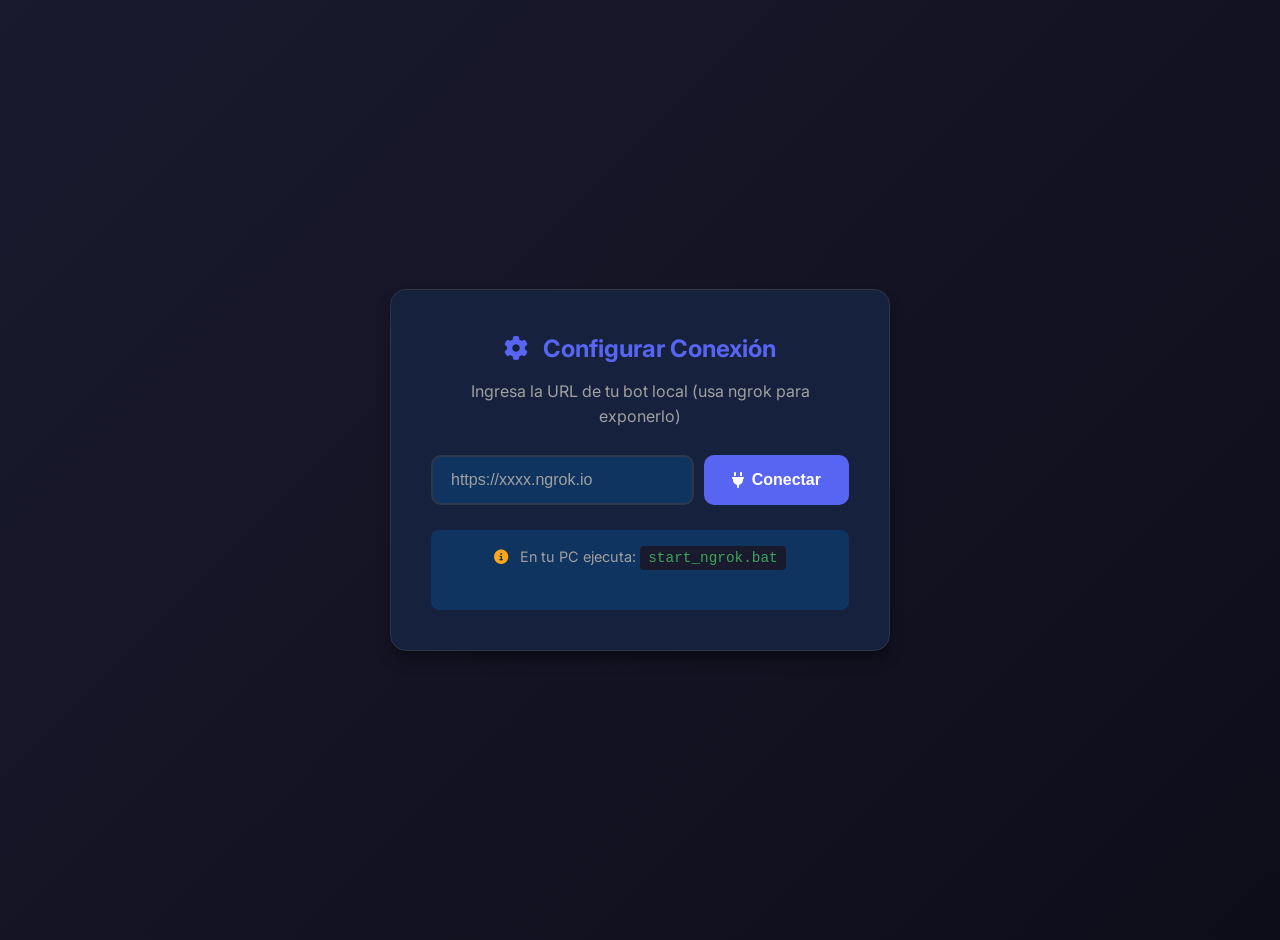
<file: vercel-web/index.html>
<!DOCTYPE html>
<html lang="es">
<head>
    <meta charset="UTF-8">
    <meta name="viewport" content="width=device-width, initial-scale=1.0">
    <title>Dylan Bot - Panel de Control</title>
    <link rel="stylesheet" href="./style.css">
    <link href="https://fonts.googleapis.com/css2?family=Inter:wght@400;500;600;700&display=swap" rel="stylesheet">
    <link rel="stylesheet" href="https://cdnjs.cloudflare.com/ajax/libs/font-awesome/6.4.0/css/all.min.css">
</head>
<body>
    <div class="container">
        <!-- Configuración API -->
        <div class="api-config" id="api-config">
            <div class="api-config-content">
                <h3><i class="fas fa-cog"></i> Configurar Conexión</h3>
                <p>Ingresa la URL de tu bot local (usa ngrok para exponerlo)</p>
                <div class="input-group">
                    <input type="text" id="api-url" placeholder="https://xxxx.ngrok.io">
                    <button class="btn-primary" id="btn-connect">
                        <i class="fas fa-plug"></i> Conectar
                    </button>
                </div>
                <div class="api-help">
                    <p><i class="fas fa-info-circle"></i> En tu PC ejecuta: <code>start_ngrok.bat</code></p>
                </div>
            </div>
        </div>

        <!-- Header -->
        <header class="header" id="main-header" style="display: none;">
            <div class="header-content">
                <div class="logo">
                    <i class="fas fa-music"></i>
                    <h1>Dylan Bot</h1>
                </div>
                <div class="header-actions">
                    <button class="btn-config" id="btn-reconfigure" title="Cambiar URL de API">
                        <i class="fas fa-cog"></i>
                    </button>
                    <div class="status-indicator" id="connection-status">
                        <span class="status-dot"></span>
                        <span class="status-text">Conectando...</span>
                    </div>
                </div>
            </div>
        </header>

        <!-- Main Content -->
        <main class="main" id="main-content" style="display: none;">
            <!-- Guild Selector -->
            <section class="guild-selector" id="guild-selector">
                <h2><i class="fas fa-server"></i> Seleccionar Servidor</h2>
                <div class="guilds-grid" id="guilds-list">
                    <div class="loading">Cargando servidores...</div>
                </div>
            </section>

            <!-- Channel Selector -->
            <section class="channel-selector" id="channel-selector" style="display: none;">
                <div class="guild-info">
                    <button class="btn-back" id="btn-back-guilds">
                        <i class="fas fa-arrow-left"></i> Volver a servidores
                    </button>
                    <h2 id="channel-guild-name">Seleccionar Canal</h2>
                </div>

                <div class="player-card">
                    <h3><i class="fas fa-microphone"></i> Canales de Voz Disponibles</h3>
                    <p class="channel-help">Selecciona el canal donde quieres que Dylan se conecte</p>

                    <div class="channels-list" id="channels-list">
                        <div class="loading">Cargando canales...</div>
                    </div>

                    <div class="channel-actions">
                        <button class="btn-secondary" id="btn-refresh-channels">
                            <i class="fas fa-sync"></i> Actualizar
                        </button>
                    </div>
                </div>
            </section>

            <!-- Control Panel -->
            <section class="control-panel" id="control-panel" style="display: none;">
                <!-- Current Guild Info -->
                <div class="guild-info">
                    <button class="btn-back" id="btn-back">
                        <i class="fas fa-arrow-left"></i> Volver
                    </button>
                    <h2 id="current-guild-name">Servidor</h2>
                    <div class="guild-actions">
                        <button class="btn-secondary" id="btn-change-channel" title="Cambiar canal">
                            <i class="fas fa-exchange-alt"></i> Cambiar Canal
                        </button>
                        <span class="connection-badge" id="voice-status">Desconectado</span>
                    </div>
                </div>

                <!-- Player Card -->
                <div class="player-card">
                    <div class="now-playing">
                        <h3><i class="fas fa-headphones"></i> Reproduciendo Ahora</h3>
                        <div class="song-info" id="current-song">
                            <div class="song-thumbnail">
                                <i class="fas fa-music"></i>
                            </div>
                            <div class="song-details">
                                <span class="song-title">No hay reproducción</span>
                                <span class="song-artist">-</span>
                            </div>
                        </div>
                    </div>

                    <!-- Player Controls -->
                    <div class="player-controls">
                        <button class="control-btn" id="btn-skip" title="Saltar">
                            <i class="fas fa-forward"></i>
                        </button>
                        <button class="control-btn" id="btn-pause" title="Pausar/Reanudar">
                            <i class="fas fa-pause"></i>
                        </button>
                        <button class="control-btn" id="btn-stop" title="Limpiar cola">
                            <i class="fas fa-trash"></i>
                        </button>
                    </div>

                    <!-- Volume Control -->
                    <div class="volume-control">
                        <i class="fas fa-volume-down"></i>
                        <input type="range" min="0" max="100" value="50" class="volume-slider" id="volume-slider">
                        <i class="fas fa-volume-up"></i>
                        <span class="volume-value" id="volume-value">50%</span>
                    </div>
                </div>

                <!-- Add Song -->
                <div class="add-song">
                    <h3><i class="fas fa-plus-circle"></i> Agregar Canción</h3>
                    <div class="input-group">
                        <input type="text" id="song-url" placeholder="URL de YouTube...">
                        <button class="btn-primary" id="btn-play">
                            <i class="fas fa-play"></i> Reproducir
                        </button>
                    </div>
                    <label class="checkbox-label">
                        <input type="checkbox" id="is-playlist">
                        <span>Es playlist</span>
                    </label>
                </div>

                <!-- Queue -->
                <div class="queue-section">
                    <div class="queue-header">
                        <h3><i class="fas fa-list"></i> Cola de Reproducción</h3>
                        <span class="queue-count" id="queue-count">0 canciones</span>
                    </div>
                    <div class="queue-list" id="queue-list">
                        <div class="empty-queue">La cola está vacía</div>
                    </div>
                </div>
            </section>
        </main>

        <!-- Footer -->
        <footer class="footer" id="main-footer" style="display: none;">
            <p>Panel de Control Dylan Bot - Creado por Daeoro</p>
            <p class="api-url-display" id="api-url-display"></p>
        </footer>
    </div>

    <!-- Toast Notifications -->
    <div class="toast-container" id="toast-container"></div>

    <script src="./app.js"></script>
</body>
</html>
</file>
<file: vercel-web/style.css>
/* Reset and Base Styles */
* {
    margin: 0;
    padding: 0;
    box-sizing: border-box;
}

:root {
    --primary-color: #5865F2;
    --primary-hover: #4752C4;
    --secondary-color: #3BA55D;
    --danger-color: #ED4245;
    --warning-color: #FAA61A;
    --bg-dark: #1a1a2e;
    --bg-card: #16213e;
    --bg-input: #0f3460;
    --text-primary: #ffffff;
    --text-secondary: #a0a0a0;
    --border-color: #2d3748;
    --shadow: 0 4px 6px -1px rgba(0, 0, 0, 0.3);
    --shadow-lg: 0 10px 15px -3px rgba(0, 0, 0, 0.4);
}

body {
    font-family: 'Inter', -apple-system, BlinkMacSystemFont, sans-serif;
    background: linear-gradient(135deg, var(--bg-dark) 0%, #0d0d1a 100%);
    color: var(--text-primary);
    min-height: 100vh;
    line-height: 1.6;
}

.container {
    max-width: 1200px;
    margin: 0 auto;
    padding: 20px;
}

/* API Config Section */
.api-config {
    display: flex;
    align-items: center;
    justify-content: center;
    min-height: 100vh;
    padding: 20px;
}

.api-config-content {
    background: var(--bg-card);
    border-radius: 16px;
    padding: 40px;
    max-width: 500px;
    width: 100%;
    text-align: center;
    box-shadow: var(--shadow-lg);
    border: 1px solid var(--border-color);
}

.api-config-content h3 {
    font-size: 1.5rem;
    margin-bottom: 10px;
    color: var(--primary-color);
}

.api-config-content h3 i {
    margin-right: 10px;
}

.api-config-content p {
    color: var(--text-secondary);
    margin-bottom: 25px;
}

.api-help {
    margin-top: 25px;
    padding: 15px;
    background: var(--bg-input);
    border-radius: 8px;
    font-size: 0.9rem;
}

.api-help code {
    background: var(--bg-dark);
    padding: 4px 8px;
    border-radius: 4px;
    color: var(--secondary-color);
    font-family: 'Courier New', monospace;
}

.api-help i {
    color: var(--warning-color);
    margin-right: 8px;
}

/* Header */
.header {
    background: var(--bg-card);
    border-radius: 16px;
    padding: 20px 30px;
    margin-bottom: 30px;
    box-shadow: var(--shadow);
    border: 1px solid var(--border-color);
}

.header-content {
    display: flex;
    justify-content: space-between;
    align-items: center;
}

.header-actions {
    display: flex;
    align-items: center;
    gap: 15px;
}

.btn-config {
    background: transparent;
    border: 1px solid var(--border-color);
    color: var(--text-secondary);
    padding: 10px 15px;
    border-radius: 8px;
    cursor: pointer;
    font-size: 1rem;
    transition: all 0.2s;
}

.btn-config:hover {
    background: var(--bg-input);
    color: var(--text-primary);
}

.logo {
    display: flex;
    align-items: center;
    gap: 15px;
}

.logo i {
    font-size: 2rem;
    color: var(--primary-color);
}

.logo h1 {
    font-size: 1.8rem;
    font-weight: 700;
    background: linear-gradient(135deg, var(--primary-color), #7289da);
    -webkit-background-clip: text;
    -webkit-text-fill-color: transparent;
}

.status-indicator {
    display: flex;
    align-items: center;
    gap: 10px;
    padding: 8px 16px;
    background: rgba(59, 165, 93, 0.1);
    border-radius: 20px;
}

.status-dot {
    width: 10px;
    height: 10px;
    border-radius: 50%;
    background: var(--secondary-color);
    animation: pulse 2s infinite;
}

.status-indicator.error .status-dot {
    background: var(--danger-color);
    animation: none;
}

.status-indicator.error {
    background: rgba(237, 66, 69, 0.1);
}

@keyframes pulse {
    0%, 100% { opacity: 1; }
    50% { opacity: 0.5; }
}

/* Guild Selector */
.guild-selector {
    background: var(--bg-card);
    border-radius: 16px;
    padding: 30px;
    box-shadow: var(--shadow);
    border: 1px solid var(--border-color);
}

/* Channel Selector */
.channel-selector {
    background: var(--bg-card);
    border-radius: 16px;
    padding: 30px;
    box-shadow: var(--shadow);
    border: 1px solid var(--border-color);
}

.channel-selector h3 {
    margin-bottom: 10px;
    color: var(--text-primary);
}

.channel-selector h3 i {
    color: var(--primary-color);
    margin-right: 10px;
}

.channel-help {
    color: var(--text-secondary);
    margin-bottom: 20px;
    font-size: 0.95rem;
}

.channels-list {
    display: flex;
    flex-direction: column;
    gap: 12px;
    max-height: 400px;
    overflow-y: auto;
    margin-bottom: 20px;
}

.channel-card {
    background: var(--bg-input);
    border-radius: 12px;
    padding: 18px;
    cursor: pointer;
    transition: all 0.3s ease;
    border: 2px solid transparent;
    display: flex;
    align-items: center;
    gap: 15px;
}

.channel-card:hover {
    border-color: var(--primary-color);
    transform: translateX(5px);
    box-shadow: var(--shadow);
}

.channel-icon {
    width: 50px;
    height: 50px;
    border-radius: 50%;
    background: var(--bg-card);
    display: flex;
    align-items: center;
    justify-content: center;
    font-size: 1.3rem;
    color: var(--primary-color);
}

.channel-info {
    flex: 1;
}

.channel-info h4 {
    font-size: 1.1rem;
    margin-bottom: 5px;
    color: var(--text-primary);
}

.channel-info p {
    font-size: 0.85rem;
    color: var(--text-secondary);
}

.channel-info p i {
    margin-right: 5px;
}

.channel-action {
    opacity: 0;
    transition: opacity 0.2s;
}

.channel-card:hover .channel-action {
    opacity: 1;
}

.btn-connect-channel {
    padding: 10px 18px;
    border: none;
    border-radius: 8px;
    background: var(--primary-color);
    color: white;
    font-size: 0.9rem;
    font-weight: 600;
    cursor: pointer;
    transition: all 0.2s;
    display: flex;
    align-items: center;
    gap: 8px;
}

.btn-connect-channel:hover {
    background: var(--primary-hover);
    transform: scale(1.05);
}

.btn-secondary {
    padding: 12px 24px;
    border: 2px solid var(--border-color);
    border-radius: 8px;
    background: transparent;
    color: var(--text-primary);
    font-size: 0.95rem;
    font-weight: 600;
    cursor: pointer;
    transition: all 0.2s;
    display: flex;
    align-items: center;
    gap: 8px;
}

.btn-secondary:hover {
    border-color: var(--primary-color);
    color: var(--primary-color);
}

.channel-actions {
    display: flex;
    justify-content: center;
    gap: 15px;
}

@media (max-width: 768px) {
    .channel-card {
        flex-direction: column;
        text-align: center;
        gap: 10px;
    }

    .channel-action {
        opacity: 1;
    }

    .channel-card:hover {
        transform: none;
    }
}

.guild-selector h2 {
    margin-bottom: 25px;
    font-size: 1.3rem;
    color: var(--text-primary);
}

.guild-selector h2 i {
    color: var(--primary-color);
    margin-right: 10px;
}

.guilds-grid {
    display: grid;
    grid-template-columns: repeat(auto-fill, minmax(280px, 1fr));
    gap: 20px;
}

.guild-card {
    background: var(--bg-input);
    border-radius: 12px;
    padding: 20px;
    cursor: pointer;
    transition: all 0.3s ease;
    border: 2px solid transparent;
    display: flex;
    align-items: center;
    gap: 15px;
}

.guild-card:hover {
    transform: translateY(-2px);
    border-color: var(--primary-color);
    box-shadow: var(--shadow-lg);
}

.guild-icon {
    width: 60px;
    height: 60px;
    border-radius: 50%;
    object-fit: cover;
    background: var(--bg-card);
    display: flex;
    align-items: center;
    justify-content: center;
    font-size: 1.5rem;
    color: var(--text-secondary);
}

.guild-info-card h3 {
    font-size: 1.1rem;
    margin-bottom: 5px;
}

.guild-info-card p {
    font-size: 0.85rem;
    color: var(--text-secondary);
}

.connection-badge {
    display: inline-block;
    padding: 4px 12px;
    border-radius: 12px;
    font-size: 0.75rem;
    font-weight: 600;
    text-transform: uppercase;
}

.connection-badge.connected {
    background: rgba(59, 165, 93, 0.2);
    color: var(--secondary-color);
}

.connection-badge.disconnected {
    background: rgba(160, 160, 160, 0.2);
    color: var(--text-secondary);
}

/* Control Panel */
.control-panel {
    animation: fadeIn 0.3s ease;
}

@keyframes fadeIn {
    from { opacity: 0; transform: translateY(10px); }
    to { opacity: 1; transform: translateY(0); }
}

.guild-info {
    display: flex;
    align-items: center;
    gap: 15px;
    margin-bottom: 25px;
}

.btn-back {
    background: transparent;
    border: 1px solid var(--border-color);
    color: var(--text-primary);
    padding: 10px 20px;
    border-radius: 8px;
    cursor: pointer;
    font-size: 0.9rem;
    transition: all 0.2s;
    display: flex;
    align-items: center;
    gap: 8px;
}

.btn-back:hover {
    background: var(--bg-input);
}

.guild-info h2 {
    flex: 1;
}

.guild-actions {
    display: flex;
    align-items: center;
    gap: 15px;
}

.guild-actions .btn-secondary {
    padding: 8px 16px;
    font-size: 0.85rem;
}

@media (max-width: 768px) {
    .guild-actions {
        flex-direction: column;
        gap: 10px;
    }
}

/* Player Card */
.player-card {
    background: var(--bg-card);
    border-radius: 16px;
    padding: 30px;
    margin-bottom: 25px;
    box-shadow: var(--shadow);
    border: 1px solid var(--border-color);
}

.now-playing h3 {
    margin-bottom: 20px;
    font-size: 1.1rem;
    color: var(--text-secondary);
}

.now-playing h3 i {
    color: var(--primary-color);
    margin-right: 10px;
}

.song-info {
    display: flex;
    align-items: center;
    gap: 20px;
    margin-bottom: 25px;
}

.song-thumbnail {
    width: 100px;
    height: 100px;
    border-radius: 12px;
    background: var(--bg-input);
    display: flex;
    align-items: center;
    justify-content: center;
    font-size: 2.5rem;
    color: var(--text-secondary);
    overflow: hidden;
}

.song-thumbnail img {
    width: 100%;
    height: 100%;
    object-fit: cover;
}

.song-details {
    flex: 1;
}

.song-title {
    display: block;
    font-size: 1.3rem;
    font-weight: 600;
    margin-bottom: 8px;
    color: var(--text-primary);
}

.song-artist {
    display: block;
    font-size: 1rem;
    color: var(--text-secondary);
}

/* Player Controls */
.player-controls {
    display: flex;
    justify-content: center;
    gap: 20px;
    margin-bottom: 25px;
}

.control-btn {
    width: 60px;
    height: 60px;
    border-radius: 50%;
    border: none;
    background: var(--bg-input);
    color: var(--text-primary);
    font-size: 1.3rem;
    cursor: pointer;
    transition: all 0.2s;
    display: flex;
    align-items: center;
    justify-content: center;
}

.control-btn:hover {
    background: var(--primary-color);
    transform: scale(1.05);
}

.control-btn:active {
    transform: scale(0.95);
}

.control-btn:disabled {
    opacity: 0.5;
    cursor: not-allowed;
}

/* Volume Control */
.volume-control {
    display: flex;
    align-items: center;
    gap: 15px;
    justify-content: center;
    padding: 15px;
    background: var(--bg-input);
    border-radius: 12px;
}

.volume-control i {
    color: var(--text-secondary);
}

.volume-slider {
    -webkit-appearance: none;
    width: 200px;
    height: 6px;
    border-radius: 3px;
    background: var(--bg-card);
    outline: none;
}

.volume-slider::-webkit-slider-thumb {
    -webkit-appearance: none;
    width: 18px;
    height: 18px;
    border-radius: 50%;
    background: var(--primary-color);
    cursor: pointer;
    transition: all 0.2s;
}

.volume-slider::-webkit-slider-thumb:hover {
    transform: scale(1.2);
}

.volume-value {
    min-width: 40px;
    text-align: center;
    font-weight: 600;
    color: var(--primary-color);
}

/* Add Song */
.add-song {
    background: var(--bg-card);
    border-radius: 16px;
    padding: 30px;
    margin-bottom: 25px;
    box-shadow: var(--shadow);
    border: 1px solid var(--border-color);
}

.add-song h3 {
    margin-bottom: 20px;
    font-size: 1.1rem;
}

.add-song h3 i {
    color: var(--secondary-color);
    margin-right: 10px;
}

.input-group {
    display: flex;
    gap: 10px;
    margin-bottom: 15px;
}

.input-group input {
    flex: 1;
    padding: 14px 18px;
    border: 2px solid var(--border-color);
    border-radius: 10px;
    background: var(--bg-input);
    color: var(--text-primary);
    font-size: 1rem;
    transition: border-color 0.2s;
}

.input-group input:focus {
    outline: none;
    border-color: var(--primary-color);
}

.input-group input::placeholder {
    color: var(--text-secondary);
}

.btn-primary {
    padding: 14px 28px;
    border: none;
    border-radius: 10px;
    background: var(--primary-color);
    color: white;
    font-size: 1rem;
    font-weight: 600;
    cursor: pointer;
    transition: all 0.2s;
    display: flex;
    align-items: center;
    gap: 8px;
}

.btn-primary:hover {
    background: var(--primary-hover);
    transform: translateY(-1px);
}

.btn-primary:active {
    transform: translateY(0);
}

.checkbox-label {
    display: flex;
    align-items: center;
    gap: 10px;
    cursor: pointer;
    color: var(--text-secondary);
}

.checkbox-label input[type="checkbox"] {
    width: 18px;
    height: 18px;
    cursor: pointer;
}

/* Queue Section */
.queue-section {
    background: var(--bg-card);
    border-radius: 16px;
    padding: 30px;
    box-shadow: var(--shadow);
    border: 1px solid var(--border-color);
}

.queue-header {
    display: flex;
    justify-content: space-between;
    align-items: center;
    margin-bottom: 20px;
}

.queue-header h3 i {
    color: var(--warning-color);
    margin-right: 10px;
}

.queue-count {
    background: var(--bg-input);
    padding: 6px 14px;
    border-radius: 20px;
    font-size: 0.9rem;
    color: var(--text-secondary);
}

.queue-list {
    display: flex;
    flex-direction: column;
    gap: 10px;
    max-height: 400px;
    overflow-y: auto;
}

.queue-item {
    display: flex;
    align-items: center;
    gap: 15px;
    padding: 15px;
    background: var(--bg-input);
    border-radius: 10px;
    transition: all 0.2s;
}

.queue-item:hover {
    background: rgba(88, 101, 242, 0.1);
}

.queue-item.playing {
    border-left: 4px solid var(--primary-color);
    background: rgba(88, 101, 242, 0.15);
}

.queue-item-number {
    width: 30px;
    text-align: center;
    font-weight: 600;
    color: var(--text-secondary);
}

.queue-item-info {
    flex: 1;
    min-width: 0;
}

.queue-item-title {
    display: block;
    font-weight: 500;
    margin-bottom: 4px;
    white-space: nowrap;
    overflow: hidden;
    text-overflow: ellipsis;
}

.queue-item-artist {
    display: block;
    font-size: 0.85rem;
    color: var(--text-secondary);
    white-space: nowrap;
    overflow: hidden;
    text-overflow: ellipsis;
}

.queue-item-remove {
    background: transparent;
    border: none;
    color: var(--danger-color);
    font-size: 1.1rem;
    cursor: pointer;
    padding: 8px;
    border-radius: 6px;
    transition: all 0.2s;
    opacity: 0;
}

.queue-item:hover .queue-item-remove {
    opacity: 1;
}

.queue-item-remove:hover {
    background: rgba(237, 66, 69, 0.1);
}

.empty-queue {
    text-align: center;
    padding: 40px;
    color: var(--text-secondary);
    font-style: italic;
}

.loading {
    text-align: center;
    padding: 40px;
    color: var(--text-secondary);
}

/* Footer */
.footer {
    text-align: center;
    padding: 30px;
    color: var(--text-secondary);
    font-size: 0.9rem;
}

.api-url-display {
    font-size: 0.8rem;
    margin-top: 10px;
    opacity: 0.7;
}

/* Toast Notifications */
.toast-container {
    position: fixed;
    bottom: 20px;
    right: 20px;
    z-index: 1000;
    display: flex;
    flex-direction: column;
    gap: 10px;
}

.toast {
    padding: 15px 25px;
    border-radius: 10px;
    color: white;
    font-weight: 500;
    animation: slideIn 0.3s ease;
    display: flex;
    align-items: center;
    gap: 10px;
}

.toast.success {
    background: var(--secondary-color);
}

.toast.error {
    background: var(--danger-color);
}

.toast.info {
    background: var(--primary-color);
}

@keyframes slideIn {
    from {
        transform: translateX(100%);
        opacity: 0;
    }
    to {
        transform: translateX(0);
        opacity: 1;
    }
}

/* Responsive */
@media (max-width: 768px) {
    .container {
        padding: 10px;
    }

    .header-content {
        flex-direction: column;
        gap: 15px;
    }

    .logo h1 {
        font-size: 1.4rem;
    }

    .guilds-grid {
        grid-template-columns: 1fr;
    }

    .song-info {
        flex-direction: column;
        text-align: center;
    }

    .player-controls {
        gap: 15px;
    }

    .control-btn {
        width: 50px;
        height: 50px;
    }

    .volume-slider {
        width: 150px;
    }

    .input-group {
        flex-direction: column;
    }

    .btn-primary {
        justify-content: center;
    }

    .queue-item-remove {
        opacity: 1;
    }

    .api-config-content {
        padding: 25px;
    }
}
</file>
